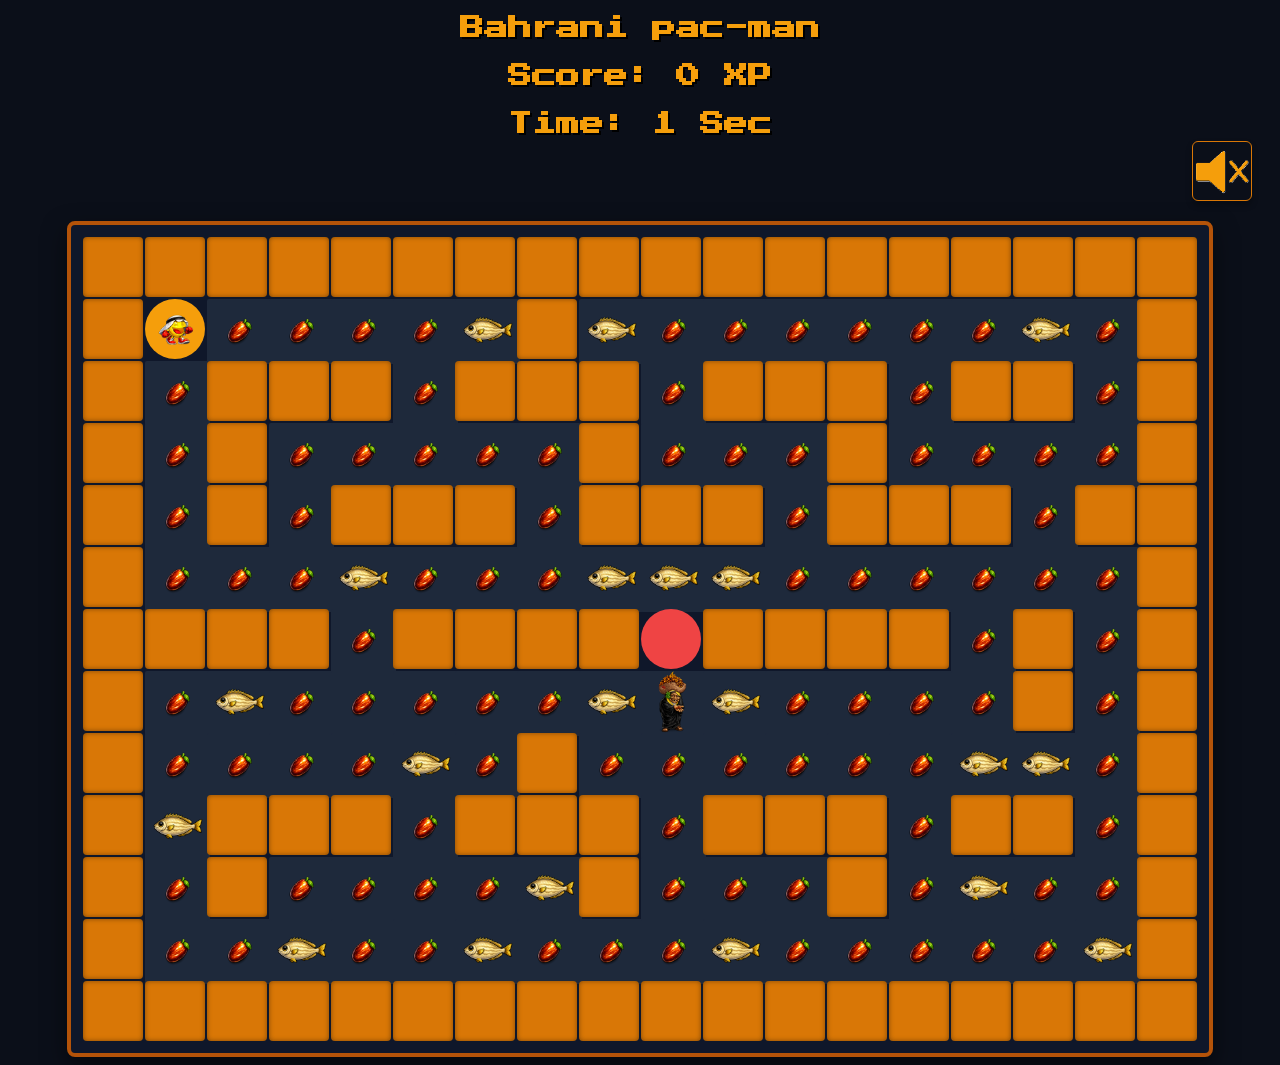
<file: index.html>
<!DOCTYPE html>
<html lang="en">

<head>
    <meta charset="UTF-8">
    <meta name="viewport" content="width=device-width, initial-scale=1.0">
    <title>Bahraini Pac-Man</title>
    <link rel="stylesheet" href="./css/style.css">
    <script src="./Js/game.js" defer></script>
</head>

<body>
    <div id="header-title">
        <h1>Bahrani pac-man</h1>
        <h3>Score: <span id="score-board">0</span> XP</h3>
        <h3>Time: <span id="time-board">0</span> Sec</h3>
    </div>
    <div id="audio-container">
        <button id="mute-btn"></button>
    </div>
    <audio id="bg-audio" src="./assets/PacMan-audio.mp3" loop></audio>

    <div id="game-container">
        <div id="maze-container"></div>

    </div>

    <div id="parent-overlay">
        <div id="overlay">
            <div id="overlay-content">
                <h1>Game Over: <span id="message"></span></h1>
                <p>Your score: <span id="final-score">0</span> </p>
                <p>Your Time: <span id="final-time">0</span></p>
                <button id="reset-btn">Restart</button>
            </div>
        </div>
    </div>

</body>

</html>
</file>
<file: css/style.css>
@import url('https://fonts.googleapis.com/css2?family=Press+Start+2P&display=swap');

body {
  background-color: #0b0f19;
}

#header-title {
  display: flex;
  flex-direction: column;
  align-items: start;
  justify-content: space-between;
  display: inline;
  align-items: center;


}

#header-title h3 {
  font-family: 'Press Start 2P', cursive;
  color: #f59e0b;
  text-align: center;
  font-size: 24px;
  margin-bottom: 5px;
  text-shadow: 2px 2px #000000;
}

h1 {
  font-family: 'Press Start 2P', cursive;
  color: #f59e0b;
  text-align: center;
  font-size: 24px;
  margin-bottom: 5px;
  text-shadow: 2px 2px #000000;
}

#audio-container {
  display: flex;
  flex-direction: row-reverse;
  justify-content: space-between;
  margin-bottom: 20px;
  margin-right: 20px;
  gap: 10px;
}

#mute-btn {
  background-image: url('../assets/mute.png');
  background-size: cover;
  border: 1px solid #d97706;
  padding: 12px 24px;
  width: 60px;
  height: 60px;
  border-radius: 6px;
  cursor: pointer;
  box-shadow: 0 4px 6px rgba(0, 0, 0, 0.3);
}

#game-container {
  display: flex;
  justify-content: center;
  align-items: center;
}

#maze-container {
  display: grid;
  grid-template-columns: repeat(18, 60px);
  grid-template-rows: repeat(13, 60px);
  gap: 2px;
  background-color: #0f172a;
  padding: 12px;
  border: 4px solid #b45309;
  border-radius: 8px;
  box-shadow: 0 10px 25px rgba(0, 0, 0, 0.5);
}

.tile {
  width: 60px;
  height: 60px;
}

.wall {
  background-color: #d97706;
  border-radius: 4px;
  box-shadow: inset 0 0 5px rgba(0, 0, 0, 0.4);
}

.path {
  background-color: #1e293b;
  border-radius: 2px;
}

.player-spawn {
  background-color: #f59e0b;
  border-radius: 50%;
}

.player {
  width: 65px;
  height: 65px;
  object-fit: contain;
  display: block;
  margin: auto;
}

.enemy-path {
  background-color: #ef4444;
  border-radius: 50%;
}

.ghost {
  width: 65px;
  height: 65px;
  object-fit: contain;
  display: block;
  margin: auto;
  z-index: 1000;
}

.date {
  width: 65px;
  height: 65px;
  object-fit: contain;
  display: block;
  margin: auto;
}

.fish {
  width: 65px;
  height: 65px;
  object-fit: contain;
  display: block;
  margin: auto;
}



#reset-btn {
  font-family: 'Press Start 2P', cursive;
  background-color: #d97706;
  color: #ffffff;
  border: none;
  padding: 12px 24px;
  font-size: 12px;
  border-radius: 6px;
  cursor: pointer;
  box-shadow: 0 4px 6px rgba(0, 0, 0, 0.3);
  transition: background-color 0.2s ease, transform 0.1s ease;
}

#reset-btn:hover {
  background-color: #b45309;
}

#reset-btn:active {
  transform: scale(0.95);
}

#overlay {
  position: fixed;
  top: 0;
  left: 0;
  width: 100%;
  height: 100%;
  background-color: rgba(0, 0, 0, 0.8);
  display: none;
  justify-content: center;
  align-items: center;
  z-index: 1000;
  /* gap: 30px; */
  padding: 20px;


}

#overlay-content {
  width: 40%;
  height: 20%;
  padding: 20px;
  border-radius: 8px;
  text-align: center;
  background-color: #1e293b;
  font-size: 24px;
  border: 4px solid #f59e0b;
  border-radius: 8px;
  box-shadow: 0 4px 6px rgba(0, 0, 0, 0.3);
  
  color: #f59e0b;
  font-family: 'Press Start 2P', cursive;
}
</file>
